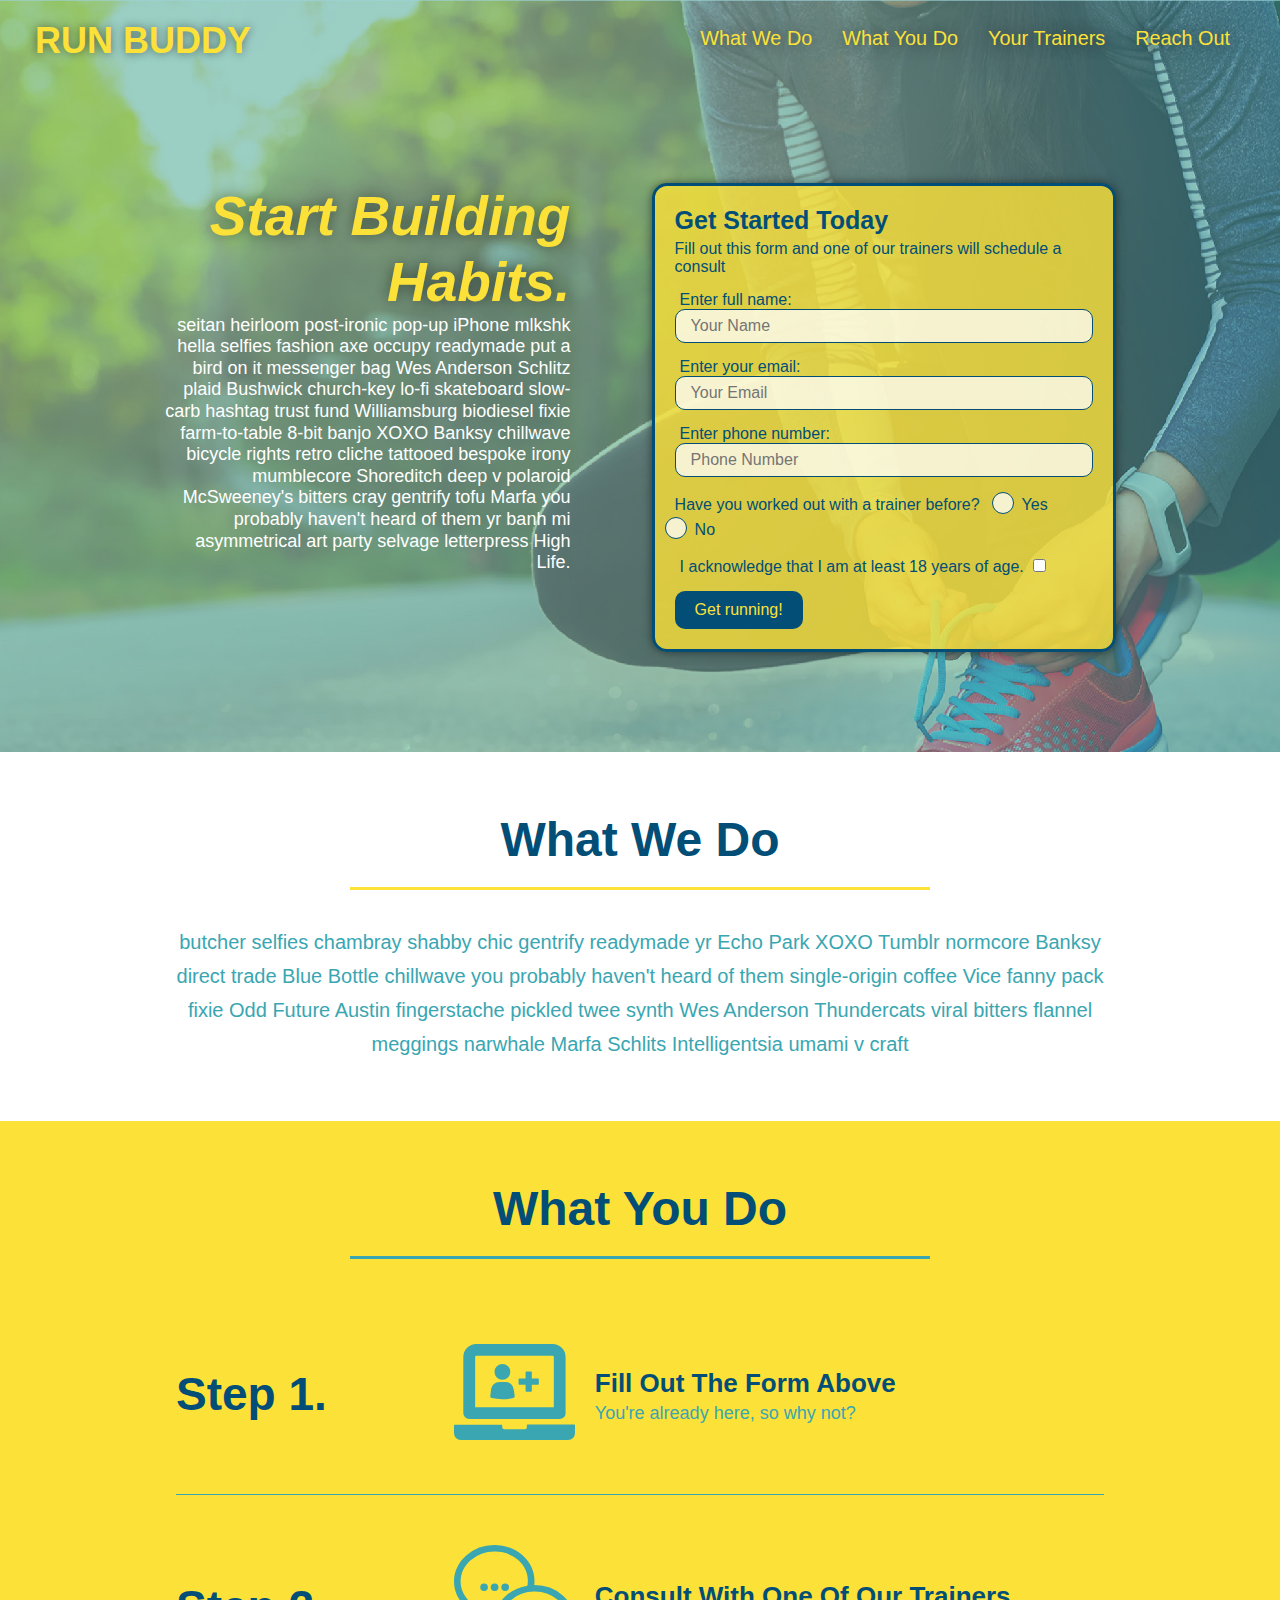
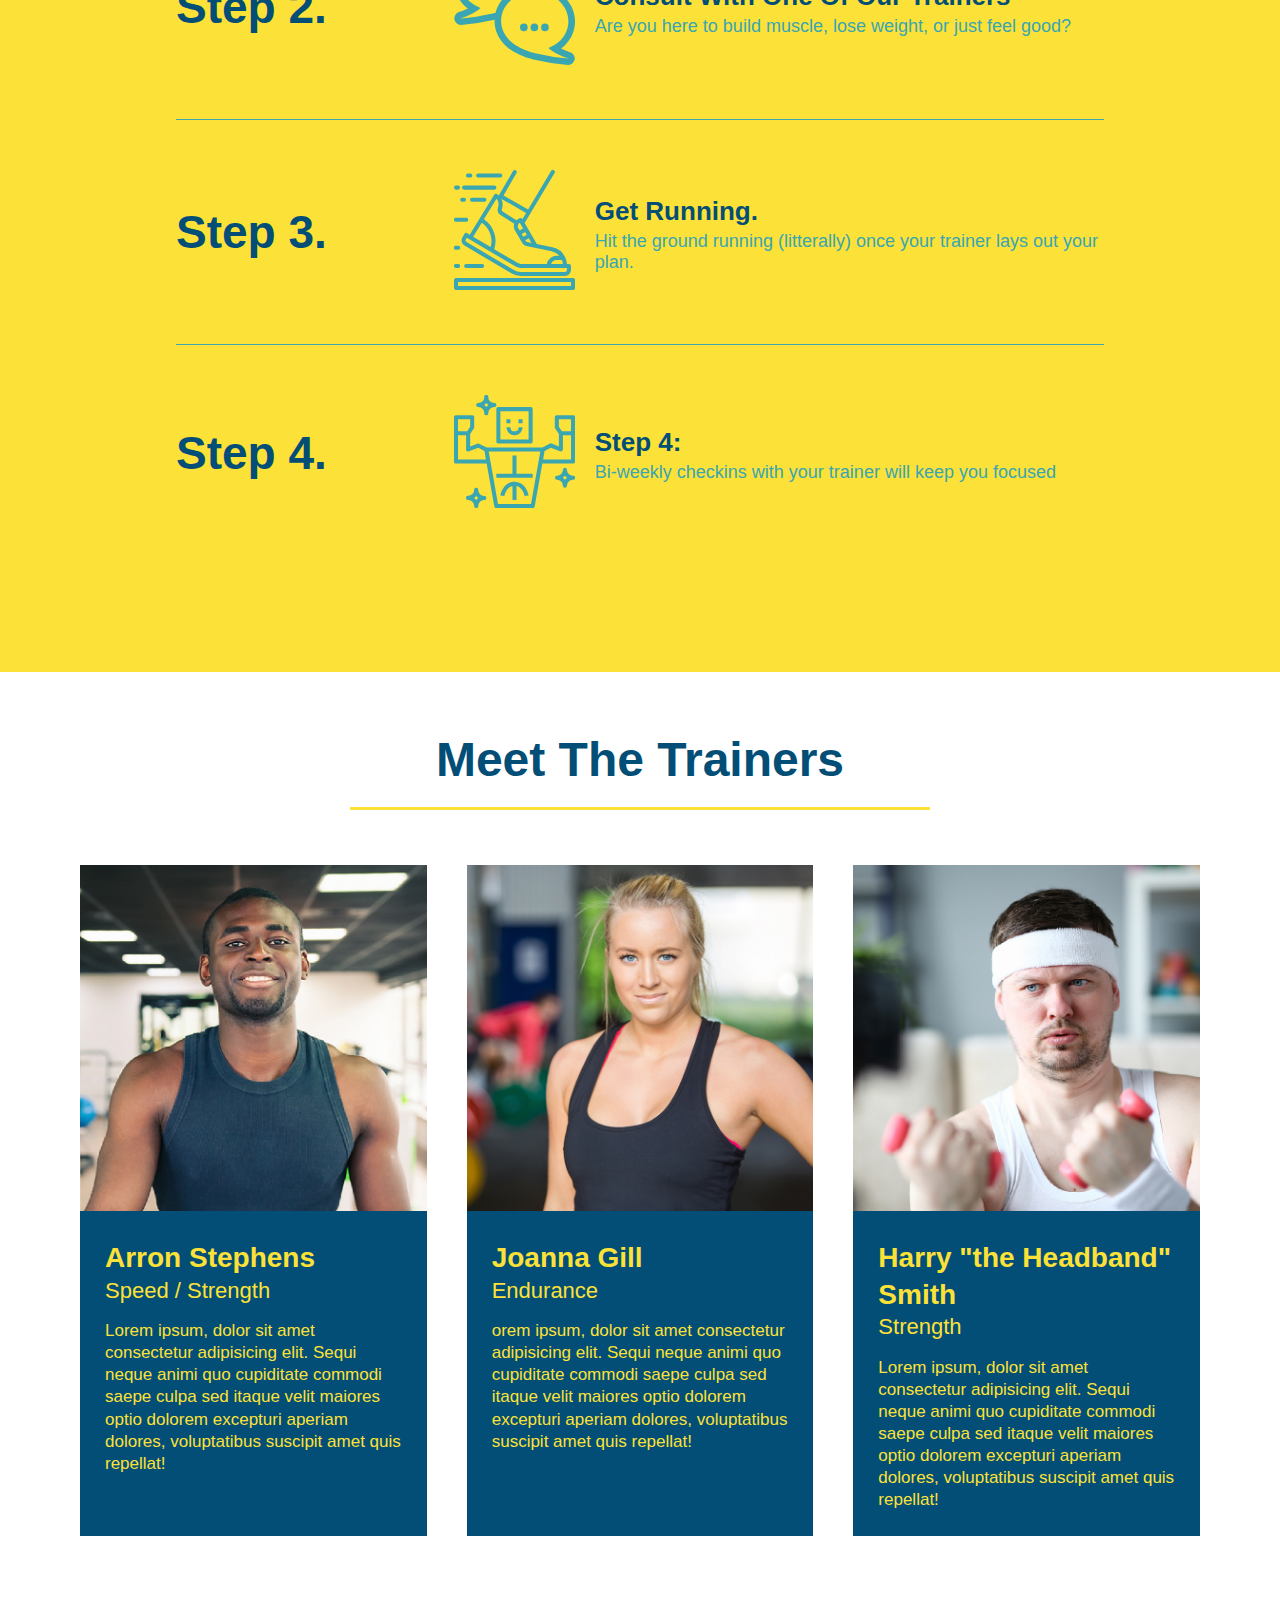
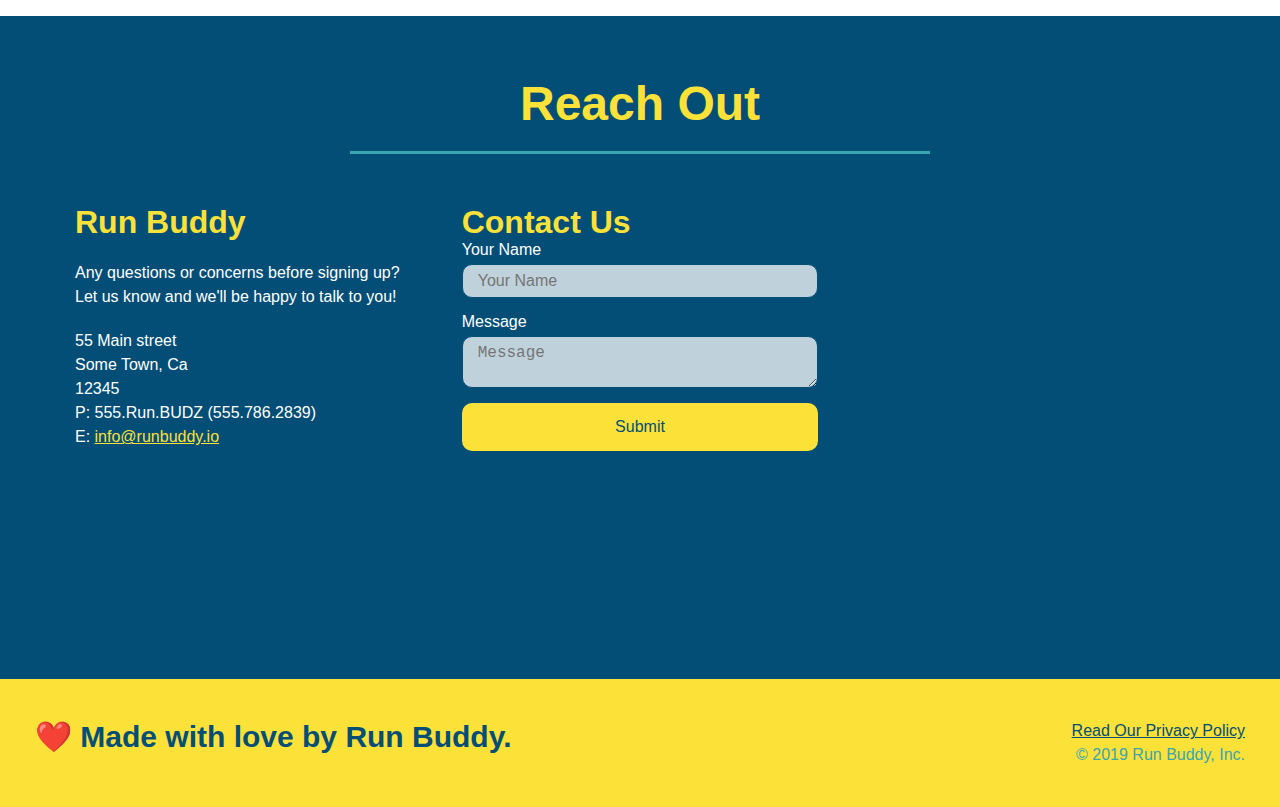
<file: index.html>
<!DOCTYPE html>
<html lang="en">
    <head>
        <link rel="stylesheet" href="./assets/css/style.css" />
        <meta charset="UTF-8"/>
        <meta name="viewport" content="width=device-width, initial-scale=1.0" />
        <title>Run Buddy</title>
    </head>

    <body>
    <!-- navigation -->
        <header>
            <h1> 
                <a href="/">RUN BUDDY </a> 
            </h1>
            <nav>
                <!-- Unordered list element -->
                <ul>
                    <!-- List item element-->
                    <li>
                        <!-- Anchor element -->
                        <a href="#what-we-do">What We Do</a>
                    </li>
                    <li>
                        <a href="#what-you-do">What You Do</a>
                    </li>
                    <li>
                        <a href="#your-trainers">Your Trainers</a>
                    </li>
                    <li>
                        <a href="#reach-out">Reach Out</a>
                    </li>
                </ul>
            </nav>
        </header>

        <!-- hero/jumbotron -->
        <section class="hero">
            <div class="hero-cta">
                <h2>Start Building Habits.</h2>
                <p> seitan heirloom post-ironic pop-up iPhone mlkshk hella selfies fashion axe occupy readymade put a bird on it messenger bag Wes Anderson Schlitz
                    plaid Bushwick church-key lo-fi skateboard slow-carb hashtag trust fund Williamsburg biodiesel fixie farm-to-table 8-bit banjo XOXO Banksy chillwave bicycle rights retro cliche tattooed bespoke irony mumblecore Shoreditch deep v polaroid McSweeney's bitters cray gentrify tofu Marfa you probably haven't heard of them yr banh mi asymmetrical art party selvage letterpress High Life.</p>
            </div>

            
             <div class="hero-form">
                <h3>Get Started Today</h3>
                <p>Fill out this form and one of our trainers will schedule a consult</p>
                <form>
                    <label for="name">Enter full name:</label>
                    <input type="text" placeholder="Your Name" name="name" id="name" class="form-input" />
                    <label for="email">Enter your email:</label>
                    <input type="email" placeholder="Your Email" name="email" id="email" class="form-input" />
                    <label for="phone">Enter phone number:</label>
                    <input type="tel" placeholder="Phone Number" name="phone" id="phone" class="form-input" />
                    <p>
                        Have you worked out with a trainer before?
                        <span class="radio-wrapper">
                            <input type="radio" name="trainer-confirm" id="trainer-yes" />
                        <label for="trainer-yes">Yes</label>
                        </span>
                        <span class="radio-wrapper">
                            <input type="radio" name="trainer-confirm" id="trainer-no" />
                        <label for="trainer-no">No</label>
                        </span>
                    </p>
                    <p>
                        <span class="checkout-wrapper">
                            <label for="checkbox">I acknowledge that I am at least 18 years of age.</label>
                            <input type="checkbox" name="age-confirm" id="checkbox" />
                        </span>
                    </p>
                    <button type="submit">
                        Get running!
                    </button>
                </form>
            </div>
        </section>
        <!-- "what we do" section -->
        <section id="what-we-do" class="intro">
            <div class="flex-row">
                <h2 class="section-title primary-border">
                    What We Do
                </h2>
            </div>
            <div class="flex-row">
                <p>
                    butcher selfies chambray shabby chic gentrify readymade yr Echo Park XOXO Tumblr normcore Banksy direct trade Blue Bottle chillwave you probably haven't heard of them single-origin coffee Vice fanny pack fixie Odd Future Austin fingerstache pickled twee synth Wes Anderson Thundercats viral bitters flannel meggings narwhale Marfa Schlits Intelligentsia umami v craft
                </p>
            </div>
        </section>
        <!-- "what you do" section -->
        <section id="what-you-do" class="steps">
            <div class="flex-row">
                <h2 class="section-title secondary-border">
                    What You Do
                </h2>
            </div>

            <div class="step">
                <h3>Step 1.</h3>
                <div class="step-info">
                    <div class="step-img">
                        <img src="./assets/images/step-1.svg" alt=" " />
                    </div>
                    <div class="step-text">
                        <h4>Fill Out The Form Above</h4>
                        <p>You're already here, so why not?</p>
                    </div>
                </div>
            </div>

            <div class="step">
                <h3>Step 2.</h3>
                <div class="step-info">
                    <div class="step-img">
                        <img src="./assets/images/step-2.svg" alt=" " />
                    </div>
                    <div class="step-text">
                        <h4>Consult With One Of Our Trainers</h4>
                        <p>Are you here to build muscle, lose weight, or just feel good?</p>
                    </div>
                </div>
            </div>

            <div class="step">
                <h3>Step 3.</h3>
                <div class="step-info">
                    <div class="step-img">
                        <img src="./assets/images/step-3.svg" alt=" " />
                    </div>
                    <div class="step-text">
                        <h4>Get Running.</h4>
                        <p>Hit the ground running (litterally) once your trainer lays out your plan.</p>
                    </div>
                </div>
            </div>

            <div class="step">
                <h3>Step 4.</h3>
                <div class="step-info">
                    <div class="step-img">
                        <img src="./assets/images/step-4.svg" alt=" " />
                    </div>
                    <div class="step-text">
                        <h4>Step 4:</h4>
                        <p>Bi-weekly checkins with your trainer will keep you focused</p>
                    </div>
                </div>
            </div>

        </section>

        <!-- "meet the trainers" section -->
        <section id="your-trainers">
            <div class="flex-row">
                <h2 class="section-title primary-border">
                    Meet The Trainers
                </h2>
            </div>
            <div class="trainers">
                <article class="trainer">
                    <img src="./assets/images/trainer-1.jpg" alt="Arron Stephens in his workout clothes, ready to pump iron" />
                    <div class="trainer-bio">
                        <h3 class="trainer-name">Arron Stephens</h3>
                        <h4 class="trainer-role">Speed / Strength</h4>
                        <p>
                            Lorem ipsum, dolor sit amet consectetur adipisicing elit. Sequi neque animi quo cupiditate commodi saepe culpa sed
                            itaque velit maiores optio dolorem excepturi aperiam dolores, voluptatibus suscipit amet quis repellat!
                        </p>
                    </div>
                </article>
    
                <!-- second trainer bio -->
                <article class="trainer">
                    <img src="./assets/images/trainer-2.jpg" alt="Joanna Gill cooling off after a workout" />
                    <div class="trainer-bio">
                    <h3 class="trainer-name">Joanna Gill</h3>
                    <h4 class="trainer-role">Endurance</h4>
                    <p>
                        orem ipsum, dolor sit amet consectetur adipisicing elit. Sequi neque animi quo cupiditate commodi saepe culpa sed
                        itaque velit maiores optio dolorem excepturi aperiam dolores, voluptatibus suscipit amet quis repellat!
                    </p>
                    </div>
                </article>
    
                <!-- third trainer bio -->
                <article class="trainer">
                    <img src="./assets/images/trainer-3.jpg" alt="Harry Smith wearing a headband and lifting comically small pink weights" />
                    <div class="trainer-bio">
                        <h3 class="trainer-name">Harry "the Headband" Smith</h3>
                        <h4 class="trainer-role">Strength</h4>
                        <p>
                            Lorem ipsum, dolor sit amet consectetur adipisicing elit. Sequi neque animi quo cupiditate commodi saepe culpa sed
                            itaque velit maiores optio dolorem excepturi aperiam dolores, voluptatibus suscipit amet quis repellat!
                        </p>
                    </div>
                </article>
            </div>
        </section>

        <!-- "reach out" section -->
        <section id="reach-out" class="contact">
            <div class="flex-row">
                <h2 class="section-title secondary-border">
                    Reach Out
                </h2>
            </div>
            
            <div class="contact-info">
                <div>
                    <h3>Run Buddy</h3>
                    <p>
                        Any questions or concerns before signing up?
                        <br />
                        Let us know and we'll be happy to talk to you!
                    </p>
                    <address>
                        55 Main street <br />
                        Some Town, Ca <br />
                        12345 <br />
                        P: 555.Run.BUDZ (555.786.2839) <br />
                        E: <a href="mailto:info@runbuddy.io">info@runbuddy.io</a>
                    </address>
                </div>

                <div class="contact-form">
                    <h3>Contact Us</h3>
                   <form>
                        <label for="contact-name">Your Name</label>
                       <input type="text" id="contact-name" placeholder="Your Name" />
   
                       <label for="contact-message">Message</label>
                       <textarea id="contact-message" placeholder="Message"></textarea>
   
                       <button type="submit">Submit</button>
                   </form>
               </div>
               
             <iframe
                 src="https://www.google.com/maps/embed?pb=!1m18!1m12!1m3!1d3459.7124441692804!2d-97.9282622844863!3d29.87256573362583!2m3!1f0!2f0!3f0!3m2!1i1024!2i768!4f13.1!3m3!1m2!1s0x865ca8f8310db9d5%3A0x4b4011c999290e70!2sClair%20St%2C%20San%20Marcos%2C%20TX%2078666!5e0!3m2!1sen!2sus!4v1628227096274!5m2!1sen!2sus" width="600" height="450" style="border:0;" allowfullscreen="" loading="lazy"
                width="400"
                height="400"
                style="border:0;"
                allowfullscreen=" "
                loading="lazy">
             </iframe>
            </div>
        </section>

        <!-- footer -->
        <footer>
            <h2>❤️ Made with love by Run Buddy.</h2>
            <div>
                <a href="./privacy-policy.html">Read Our Privacy Policy</a><br />
                &copy; 2019 Run Buddy, Inc.
            </div>
        </footer>
    </body>
</html>
</file>
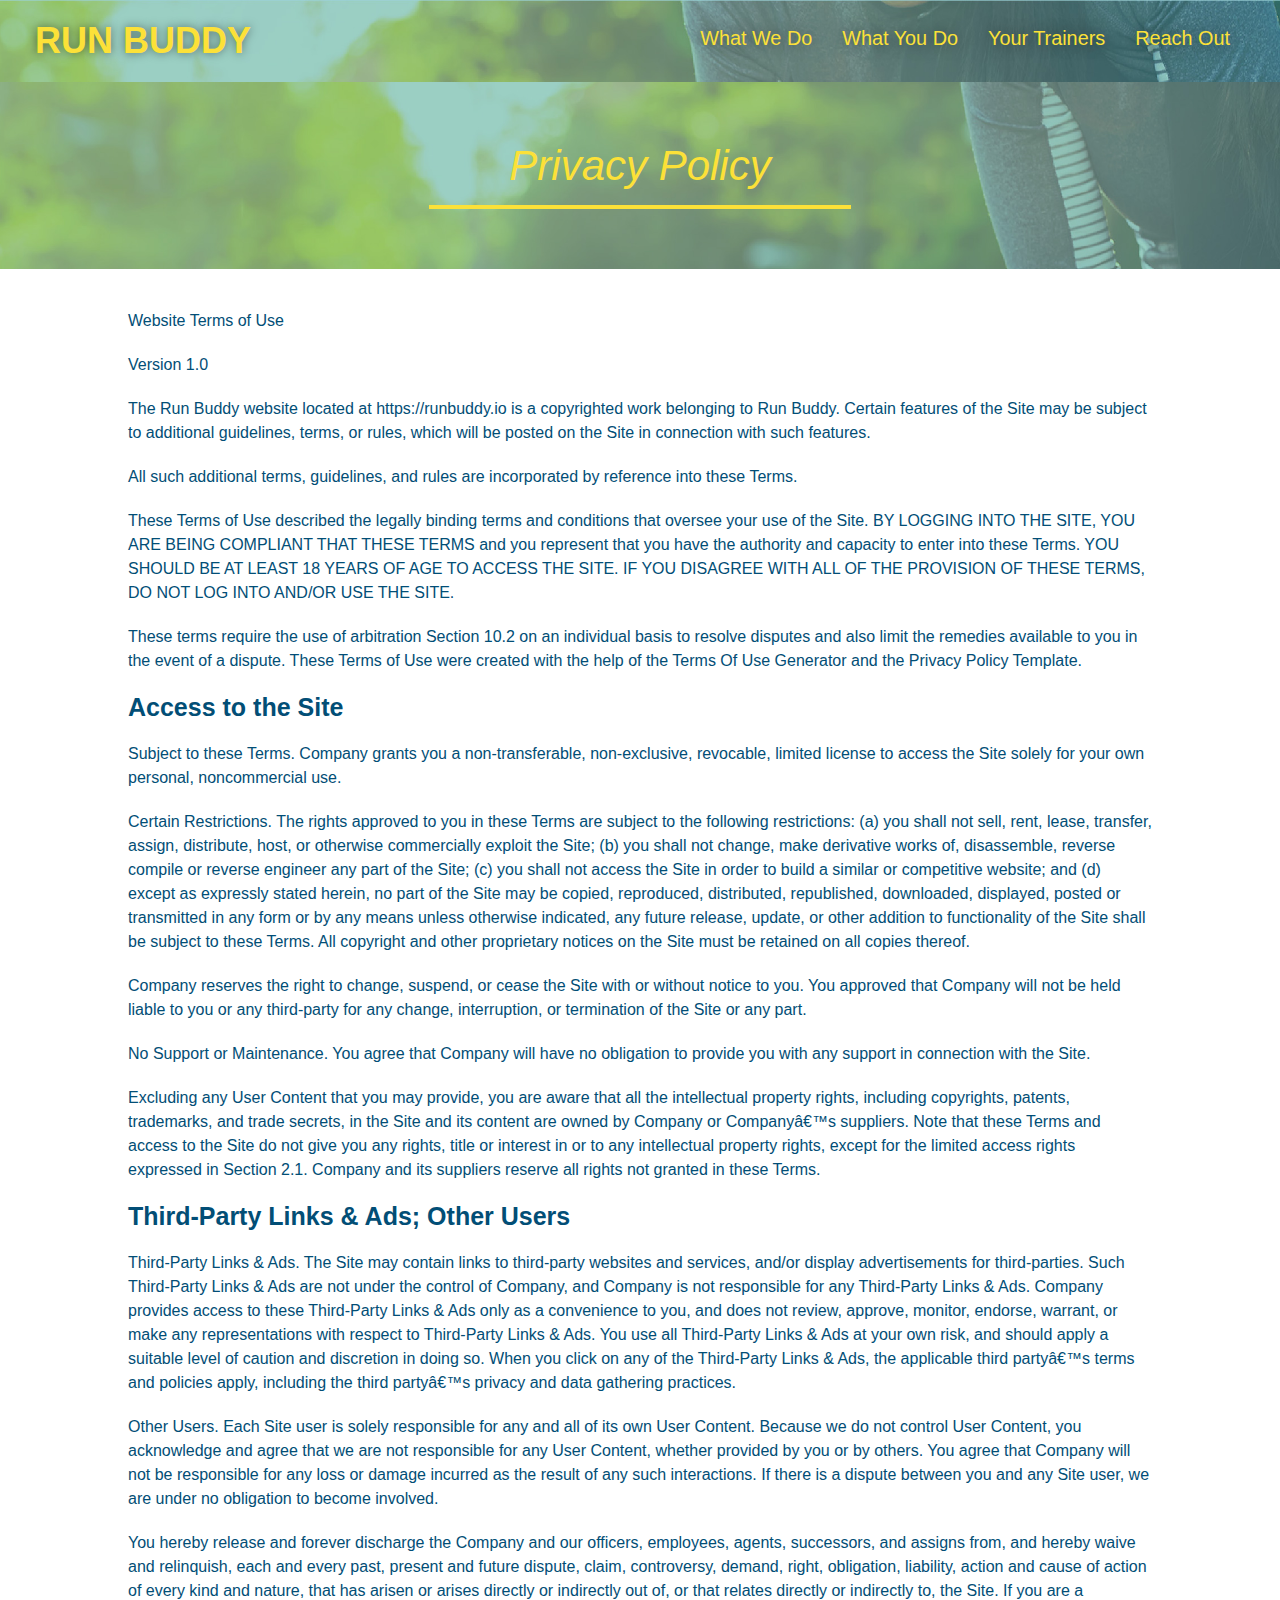
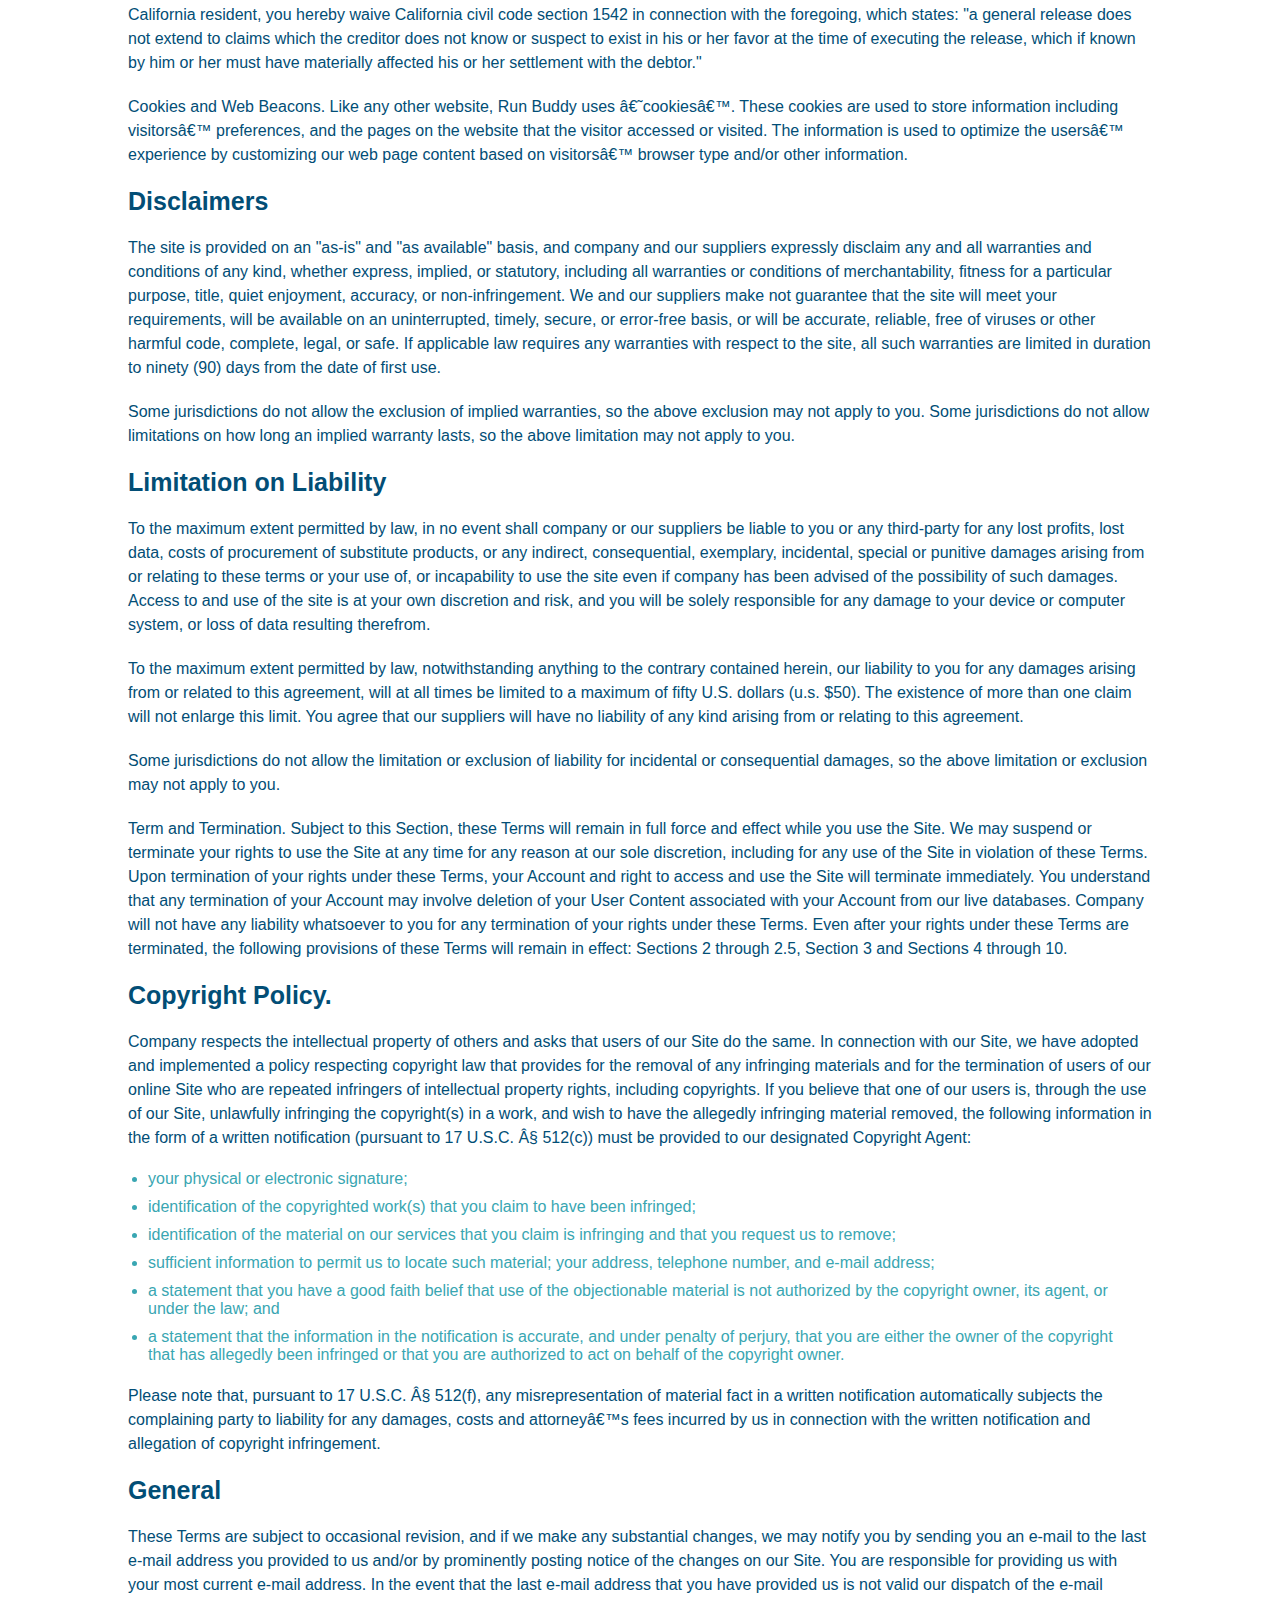
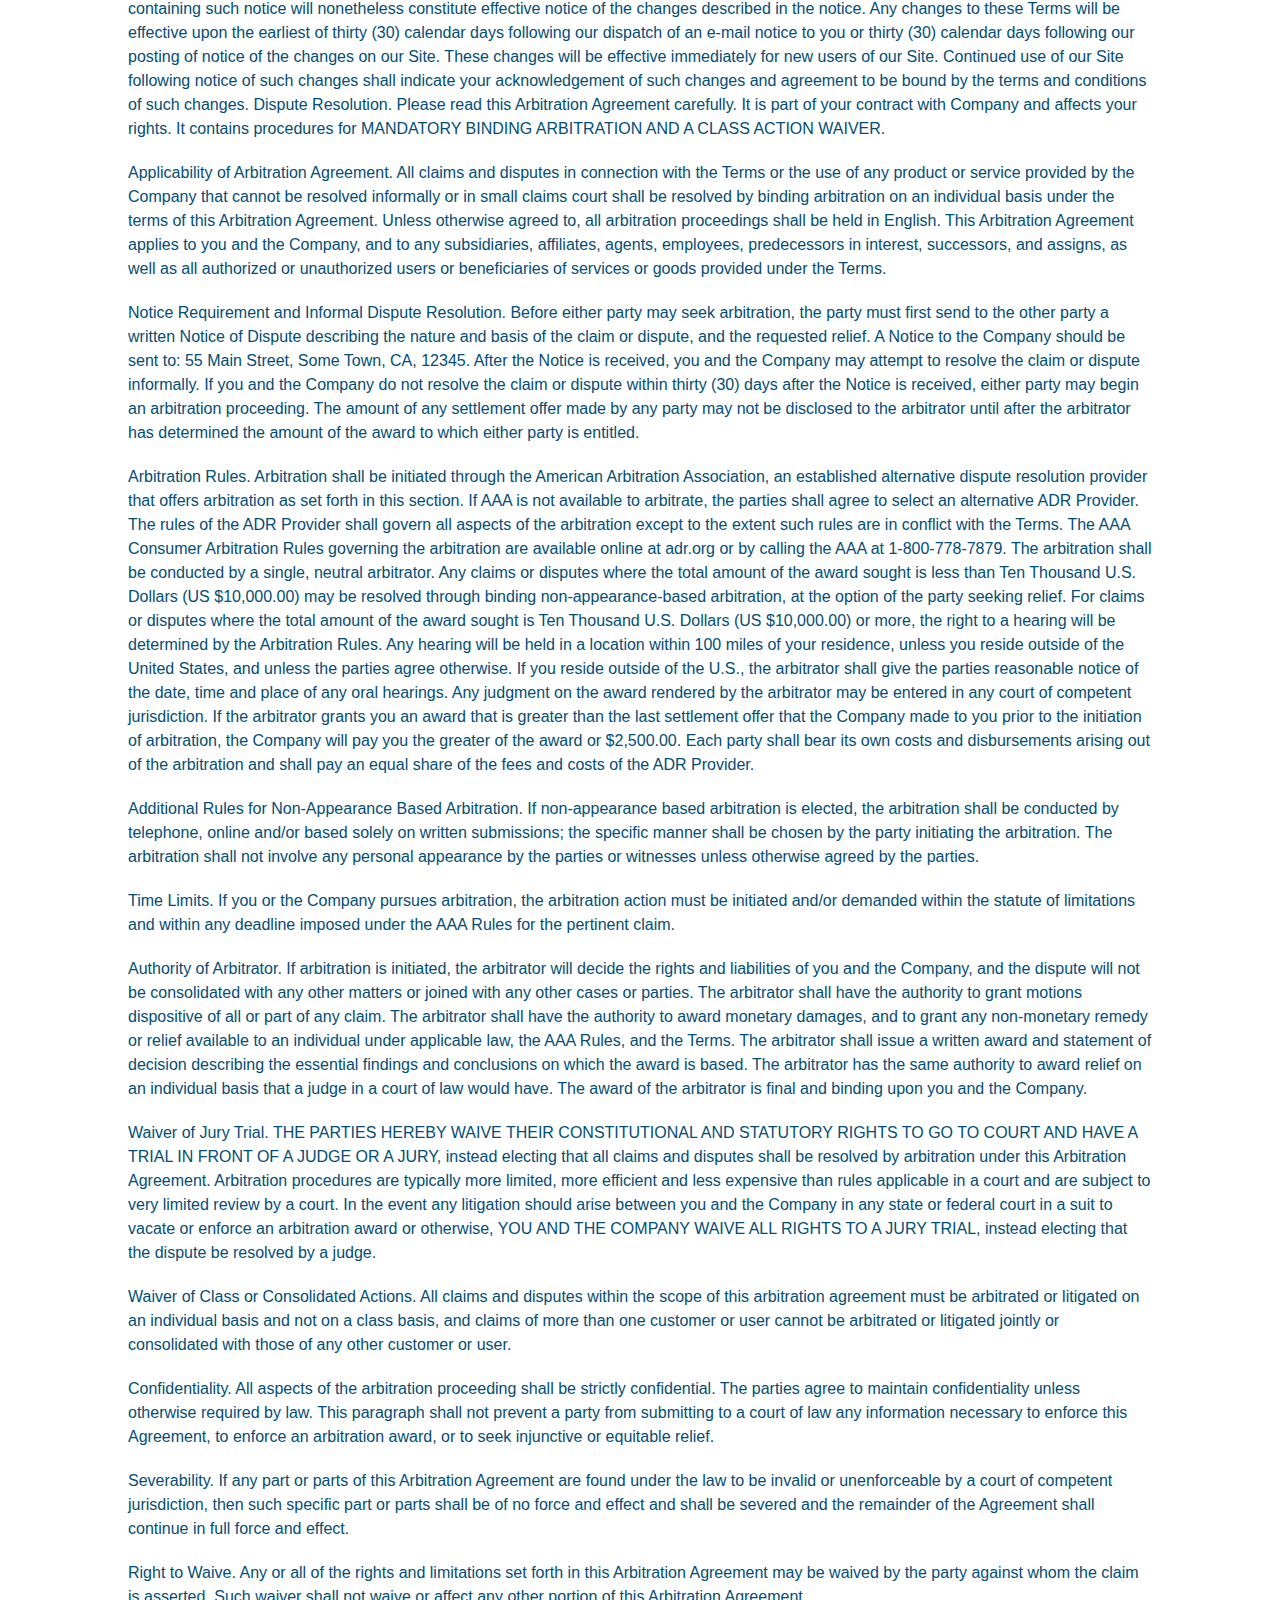
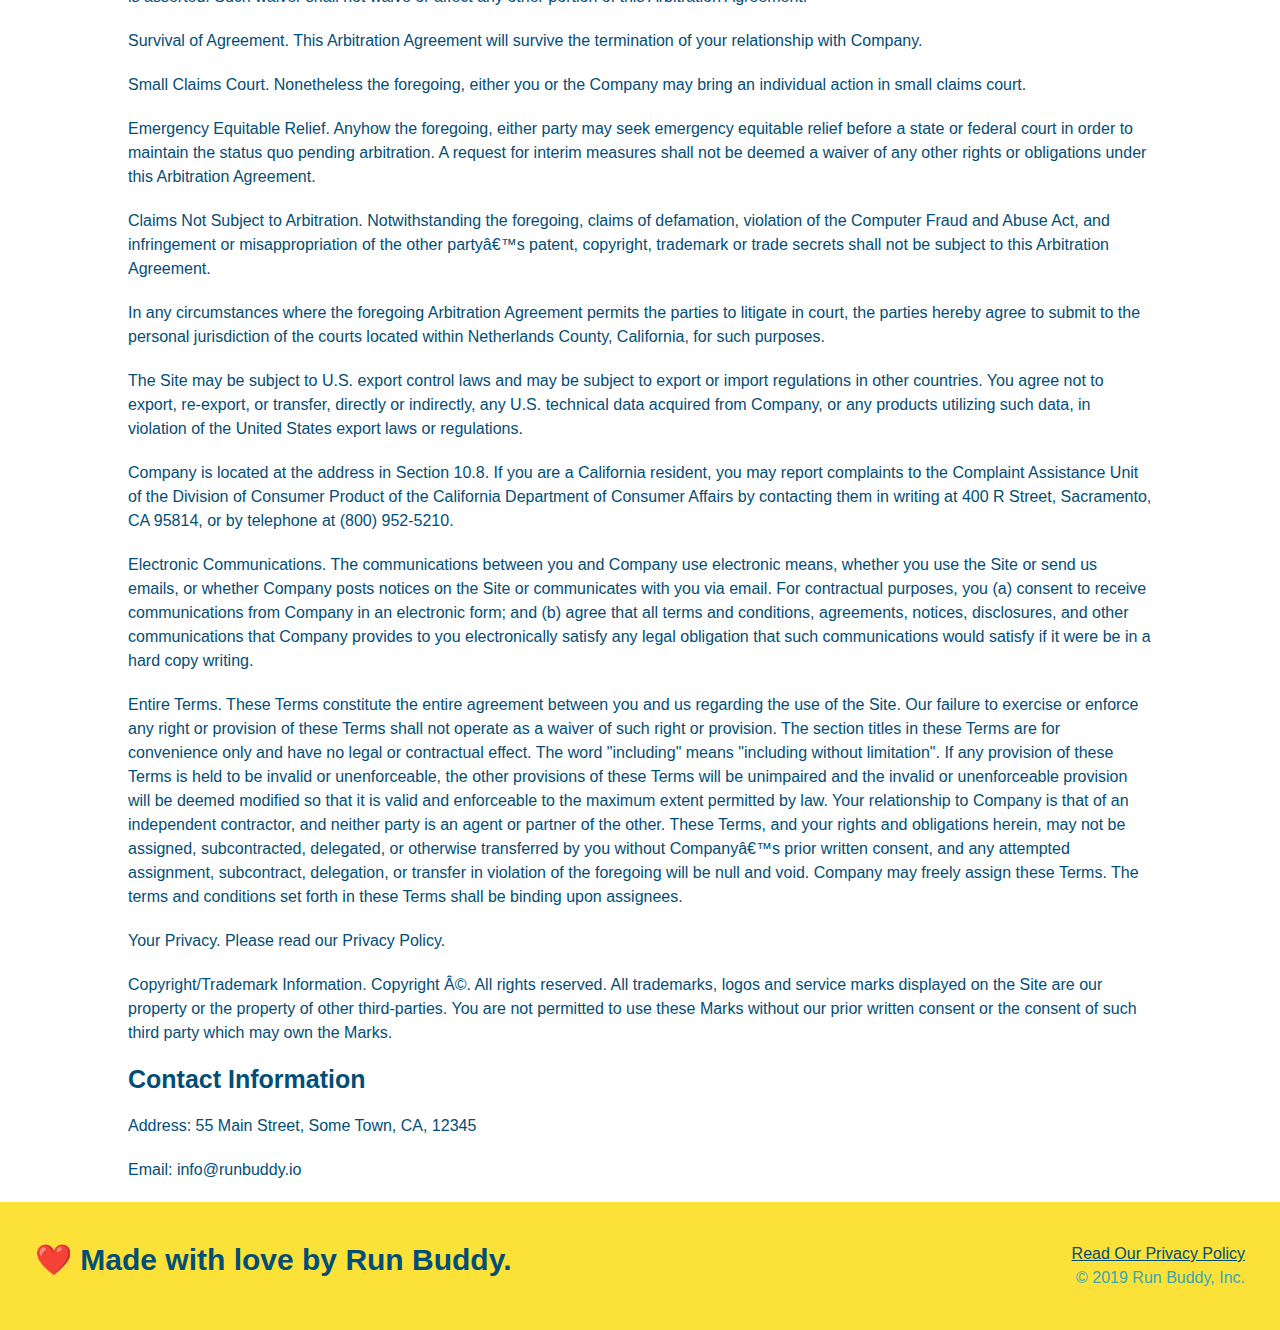
<file: privacy-policy.html>
<!DOCTYPE html>
<html lang="en">
    <head>
        <link rel="stylesheet" href="./assets/css/style.css" />
        <link rel="stylesheet" href="./assets/css/secondary-styles.css" />
        <meta charset="UTF-8" />
        <meta name="viewport" content="width=devices-width, initial-scale=1.0" />
        <title>Privacy Policy - Run Buddy</title>
    </head>
    <body>
        <header>
            <h1> 
                <a href="/">RUN BUDDY </a> 
            </h1>
            <nav>
                <ul>
                    <li>
                        <a href="./index.html#what-we-do">What We Do</a>
                    </li>
                    <li>
                        <a href="./index.html#what-you-do">What You Do</a>
                    </li>
                    <li>
                        <a href="./index.html#your-trainers">Your Trainers</a>
                    </li>
                    <li>
                        <a href="./index.html#reach-out">Reach Out</a>
                    </li>
                </ul>
            </nav>
        </header>

        <section class="hero">
            <h2 class="page-title">
                Privacy Policy
            </h2>
        </section>

        <article class="secondary-content">
            <p>
                Website Terms of Use
              </p>
        
              <p>
                Version 1.0
              </p>
        
              <p>
                The Run Buddy website located at https://runbuddy.io is a copyrighted work belonging to Run Buddy. Certain
                features of the Site may be subject to additional guidelines, terms, or rules, which will be posted on the Site
                in connection with such features.
              </p>
        
              <p>
                All such additional terms, guidelines, and rules are incorporated by reference into these Terms.
              </p>
        
              <p>
                These Terms of Use described the legally binding terms and conditions that oversee your use of the Site. BY
                LOGGING INTO THE SITE, YOU ARE BEING COMPLIANT THAT THESE TERMS and you represent that you have the authority
                and capacity to enter into these Terms. YOU SHOULD BE AT LEAST 18 YEARS OF AGE TO ACCESS THE SITE. IF YOU
                DISAGREE WITH ALL OF THE PROVISION OF THESE TERMS, DO NOT LOG INTO AND/OR USE THE SITE.
              </p>
        
              <p>
                These terms require the use of arbitration Section 10.2 on an individual basis to resolve disputes and also
                limit the remedies available to you in the event of a dispute. These Terms of Use were created with the help of
                the Terms Of Use Generator and the Privacy Policy Template.
              </p>
        
              <h3>
                Access to the Site
              </h3>
        
              <p>
                Subject to these Terms. Company grants you a non-transferable, non-exclusive, revocable, limited license to
                access the Site solely for your own personal, noncommercial use.
              </p>
        
              <p>
                Certain Restrictions. The rights approved to you in these Terms are subject to the following restrictions: (a)
                you shall not sell, rent, lease, transfer, assign, distribute, host, or otherwise commercially exploit the Site;
                (b) you shall not change, make derivative works of, disassemble, reverse compile or reverse engineer any part of
                the Site; (c) you shall not access the Site in order to build a similar or competitive website; and (d) except
                as expressly stated herein, no part of the Site may be copied, reproduced, distributed, republished, downloaded,
                displayed, posted or transmitted in any form or by any means unless otherwise indicated, any future release,
                update, or other addition to functionality of the Site shall be subject to these Terms. All copyright and other
                proprietary notices on the Site must be retained on all copies thereof.
              </p>
        
              <p>
                Company reserves the right to change, suspend, or cease the Site with or without notice to you. You approved
                that Company will not be held liable to you or any third-party for any change, interruption, or termination of
                the Site or any part.
              </p>
        
              <p>
                No Support or Maintenance. You agree that Company will have no obligation to provide you with any support in
                connection with the Site.
              </p>
        
              <p>
                Excluding any User Content that you may provide, you are aware that all the intellectual property rights,
                including copyrights, patents, trademarks, and trade secrets, in the Site and its content are owned by Company
                or Companyâ€™s suppliers. Note that these Terms and access to the Site do not give you any rights, title or
                interest in or to any intellectual property rights, except for the limited access rights expressed in Section
                2.1. Company and its suppliers reserve all rights not granted in these Terms.
              </p>
        
              <h3>
                Third-Party Links & Ads; Other Users
              </h3>
        
              <p>
                Third-Party Links & Ads. The Site may contain links to third-party websites and services, and/or display
                advertisements for third-parties. Such Third-Party Links & Ads are not under the control of Company, and Company
                is not responsible for any Third-Party Links & Ads. Company provides access to these Third-Party Links & Ads
                only as a convenience to you, and does not review, approve, monitor, endorse, warrant, or make any
                representations with respect to Third-Party Links & Ads. You use all Third-Party Links & Ads at your own risk,
                and should apply a suitable level of caution and discretion in doing so. When you click on any of the
                Third-Party Links & Ads, the applicable third partyâ€™s terms and policies apply, including the third partyâ€™s
                privacy and data gathering practices.
              </p>
        
              <p>
                Other Users. Each Site user is solely responsible for any and all of its own User Content. Because we do not
                control User Content, you acknowledge and agree that we are not responsible for any User Content, whether
                provided by you or by others. You agree that Company will not be responsible for any loss or damage incurred as
                the result of any such interactions. If there is a dispute between you and any Site user, we are under no
                obligation to become involved.
              </p>
        
              <p>
                You hereby release and forever discharge the Company and our officers, employees, agents, successors, and
                assigns from, and hereby waive and relinquish, each and every past, present and future dispute, claim,
                controversy, demand, right, obligation, liability, action and cause of action of every kind and nature, that has
                arisen or arises directly or indirectly out of, or that relates directly or indirectly to, the Site. If you are
                a California resident, you hereby waive California civil code section 1542 in connection with the foregoing,
                which states: "a general release does not extend to claims which the creditor does not know or suspect to exist
                in his or her favor at the time of executing the release, which if known by him or her must have materially
                affected his or her settlement with the debtor."
              </p>
        
              <p>
                Cookies and Web Beacons. Like any other website, Run Buddy uses â€˜cookiesâ€™. These cookies are used to store
                information including visitorsâ€™ preferences, and the pages on the website that the visitor accessed or visited.
                The information is used to optimize the usersâ€™ experience by customizing our web page content based on visitorsâ€™
                browser type and/or other information.
              </p>
        
              <h3>
                Disclaimers
              </h3>
        
              <p>
                The site is provided on an "as-is" and "as available" basis, and company and our suppliers expressly disclaim
                any and all warranties and conditions of any kind, whether express, implied, or statutory, including all
                warranties or conditions of merchantability, fitness for a particular purpose, title, quiet enjoyment, accuracy,
                or non-infringement. We and our suppliers make not guarantee that the site will meet your requirements, will be
                available on an uninterrupted, timely, secure, or error-free basis, or will be accurate, reliable, free of
                viruses or other harmful code, complete, legal, or safe. If applicable law requires any warranties with respect
                to the site, all such warranties are limited in duration to ninety (90) days from the date of first use.
              </p>
        
              <p>
                Some jurisdictions do not allow the exclusion of implied warranties, so the above exclusion may not apply to
                you. Some jurisdictions do not allow limitations on how long an implied warranty lasts, so the above limitation
                may not apply to you.
              </p>
        
              <h3>
                Limitation on Liability
              </h3>
        
              <p>
                To the maximum extent permitted by law, in no event shall company or our suppliers be liable to you or any
                third-party for any lost profits, lost data, costs of procurement of substitute products, or any indirect,
                consequential, exemplary, incidental, special or punitive damages arising from or relating to these terms or
                your use of, or incapability to use the site even if company has been advised of the possibility of such
                damages. Access to and use of the site is at your own discretion and risk, and you will be solely responsible
                for any damage to your device or computer system, or loss of data resulting therefrom.
              </p>
        
              <p>
                To the maximum extent permitted by law, notwithstanding anything to the contrary contained herein, our liability
                to you for any damages arising from or related to this agreement, will at all times be limited to a maximum of
                fifty U.S. dollars (u.s. $50). The existence of more than one claim will not enlarge this limit. You agree that
                our suppliers will have no liability of any kind arising from or relating to this agreement.
              </p>
        
              <p>
                Some jurisdictions do not allow the limitation or exclusion of liability for incidental or consequential
                damages, so the above limitation or exclusion may not apply to you.
              </p>
        
              <p>
                Term and Termination. Subject to this Section, these Terms will remain in full force and effect while you use
                the Site. We may suspend or terminate your rights to use the Site at any time for any reason at our sole
                discretion, including for any use of the Site in violation of these Terms. Upon termination of your rights under
                these Terms, your Account and right to access and use the Site will terminate immediately. You understand that
                any termination of your Account may involve deletion of your User Content associated with your Account from our
                live databases. Company will not have any liability whatsoever to you for any termination of your rights under
                these Terms. Even after your rights under these Terms are terminated, the following provisions of these Terms
                will remain in effect: Sections 2 through 2.5, Section 3 and Sections 4 through 10.
              </p>
        
              <h3>
                Copyright Policy.
              </h3>
        
              <p>
                Company respects the intellectual property of others and asks that users of our Site do the same. In connection
                with our Site, we have adopted and implemented a policy respecting copyright law that provides for the removal
                of any infringing materials and for the termination of users of our online Site who are repeated infringers of
                intellectual property rights, including copyrights. If you believe that one of our users is, through the use of
                our Site, unlawfully infringing the copyright(s) in a work, and wish to have the allegedly infringing material
                removed, the following information in the form of a written notification (pursuant to 17 U.S.C. Â§ 512(c)) must
                be provided to our designated Copyright Agent:
              </p>
        
              <ul>
                <li>
                  your physical or electronic signature;
                </li>
                <li>
                  identification of the copyrighted work(s) that you claim to have been infringed;
                </li>
                <li>
                  identification of the material on our services that you claim is infringing and that you request us to remove;
                </li>
                <li>
                  sufficient information to permit us to locate such material; your address, telephone number, and e-mail
                  address;
                </li>
                <li>
                  a statement that you have a good faith belief that use of the objectionable material is not authorized by the
                  copyright owner, its agent, or under the law; and
                </li>
                <li>
                  a statement that the information in the notification is accurate, and under penalty of perjury, that you are
                  either the owner of the copyright that has allegedly been infringed or that you are authorized to act on
                  behalf of the copyright owner.
                </li>
              </ul>
        
              <p>
                Please note that, pursuant to 17 U.S.C. Â§ 512(f), any misrepresentation of material fact in a written
                notification automatically subjects the complaining party to liability for any damages, costs and attorneyâ€™s
                fees incurred by us in connection with the written notification and allegation of copyright infringement.
              </p>
        
              <h3>
                General
              </h3>
        
              <p>
                These Terms are subject to occasional revision, and if we make any substantial changes, we may notify you by
                sending you an e-mail to the last e-mail address you provided to us and/or by prominently posting notice of the
                changes on our Site. You are responsible for providing us with your most current e-mail address. In the event
                that the last e-mail address that you have provided us is not valid our dispatch of the e-mail containing such
                notice will nonetheless constitute effective notice of the changes described in the notice. Any changes to these
                Terms will be effective upon the earliest of thirty (30) calendar days following our dispatch of an e-mail
                notice to you or thirty (30) calendar days following our posting of notice of the changes on our Site. These
                changes will be effective immediately for new users of our Site. Continued use of our Site following notice of
                such changes shall indicate your acknowledgement of such changes and agreement to be bound by the terms and
                conditions of such changes. Dispute Resolution. Please read this Arbitration Agreement carefully. It is part of
                your contract with Company and affects your rights. It contains procedures for MANDATORY BINDING ARBITRATION AND
                A CLASS ACTION WAIVER.
              </p>
        
              <p>
                Applicability of Arbitration Agreement. All claims and disputes in connection with the Terms or the use of any
                product or service provided by the Company that cannot be resolved informally or in small claims court shall be
                resolved by binding arbitration on an individual basis under the terms of this Arbitration Agreement. Unless
                otherwise agreed to, all arbitration proceedings shall be held in English. This Arbitration Agreement applies to
                you and the Company, and to any subsidiaries, affiliates, agents, employees, predecessors in interest,
                successors, and assigns, as well as all authorized or unauthorized users or beneficiaries of services or goods
                provided under the Terms.
              </p>
        
              <p>
                Notice Requirement and Informal Dispute Resolution. Before either party may seek arbitration, the party must
                first send to the other party a written Notice of Dispute describing the nature and basis of the claim or
                dispute, and the requested relief. A Notice to the Company should be sent to: 55 Main Street, Some Town, CA,
                12345. After the Notice is received, you and the Company may attempt to resolve the claim or dispute informally.
                If you and the Company do not resolve the claim or dispute within thirty (30) days after the Notice is received,
                either party may begin an arbitration proceeding. The amount of any settlement offer made by any party may not
                be disclosed to the arbitrator until after the arbitrator has determined the amount of the award to which either
                party is entitled.
              </p>
        
              <p>
                Arbitration Rules. Arbitration shall be initiated through the American Arbitration Association, an established
                alternative dispute resolution provider that offers arbitration as set forth in this section. If AAA is not
                available to arbitrate, the parties shall agree to select an alternative ADR Provider. The rules of the ADR
                Provider shall govern all aspects of the arbitration except to the extent such rules are in conflict with the
                Terms. The AAA Consumer Arbitration Rules governing the arbitration are available online at adr.org or by
                calling the AAA at 1-800-778-7879. The arbitration shall be conducted by a single, neutral arbitrator. Any
                claims or disputes where the total amount of the award sought is less than Ten Thousand U.S. Dollars (US
                $10,000.00) may be resolved through binding non-appearance-based arbitration, at the option of the party seeking
                relief. For claims or disputes where the total amount of the award sought is Ten Thousand U.S. Dollars (US
                $10,000.00) or more, the right to a hearing will be determined by the Arbitration Rules. Any hearing will be
                held in a location within 100 miles of your residence, unless you reside outside of the United States, and
                unless the parties agree otherwise. If you reside outside of the U.S., the arbitrator shall give the parties
                reasonable notice of the date, time and place of any oral hearings. Any judgment on the award rendered by the
                arbitrator may be entered in any court of competent jurisdiction. If the arbitrator grants you an award that is
                greater than the last settlement offer that the Company made to you prior to the initiation of arbitration, the
                Company will pay you the greater of the award or $2,500.00. Each party shall bear its own costs and
                disbursements arising out of the arbitration and shall pay an equal share of the fees and costs of the ADR
                Provider.
              </p>
        
              <p>
                Additional Rules for Non-Appearance Based Arbitration. If non-appearance based arbitration is elected, the
                arbitration shall be conducted by telephone, online and/or based solely on written submissions; the specific
                manner shall be chosen by the party initiating the arbitration. The arbitration shall not involve any personal
                appearance by the parties or witnesses unless otherwise agreed by the parties.
              </p>
        
              <p>
                Time Limits. If you or the Company pursues arbitration, the arbitration action must be initiated and/or demanded
                within the statute of limitations and within any deadline imposed under the AAA Rules for the pertinent claim.
              </p>
        
              <p>
                Authority of Arbitrator. If arbitration is initiated, the arbitrator will decide the rights and liabilities of
                you and the Company, and the dispute will not be consolidated with any other matters or joined with any other
                cases or parties. The arbitrator shall have the authority to grant motions dispositive of all or part of any
                claim. The arbitrator shall have the authority to award monetary damages, and to grant any non-monetary remedy
                or relief available to an individual under applicable law, the AAA Rules, and the Terms. The arbitrator shall
                issue a written award and statement of decision describing the essential findings and conclusions on which the
                award is based. The arbitrator has the same authority to award relief on an individual basis that a judge in a
                court of law would have. The award of the arbitrator is final and binding upon you and the Company.
              </p>
        
              <p>
                Waiver of Jury Trial. THE PARTIES HEREBY WAIVE THEIR CONSTITUTIONAL AND STATUTORY RIGHTS TO GO TO COURT AND HAVE
                A TRIAL IN FRONT OF A JUDGE OR A JURY, instead electing that all claims and disputes shall be resolved by
                arbitration under this Arbitration Agreement. Arbitration procedures are typically more limited, more efficient
                and less expensive than rules applicable in a court and are subject to very limited review by a court. In the
                event any litigation should arise between you and the Company in any state or federal court in a suit to vacate
                or enforce an arbitration award or otherwise, YOU AND THE COMPANY WAIVE ALL RIGHTS TO A JURY TRIAL, instead
                electing that the dispute be resolved by a judge.
              </p>
        
              <p>
                Waiver of Class or Consolidated Actions. All claims and disputes within the scope of this arbitration agreement
                must be arbitrated or litigated on an individual basis and not on a class basis, and claims of more than one
                customer or user cannot be arbitrated or litigated jointly or consolidated with those of any other customer or
                user.
              </p>
        
              <p>
                Confidentiality. All aspects of the arbitration proceeding shall be strictly confidential. The parties agree to
                maintain confidentiality unless otherwise required by law. This paragraph shall not prevent a party from
                submitting to a court of law any information necessary to enforce this Agreement, to enforce an arbitration
                award, or to seek injunctive or equitable relief.
              </p>
        
              <p>
                Severability. If any part or parts of this Arbitration Agreement are found under the law to be invalid or
                unenforceable by a court of competent jurisdiction, then such specific part or parts shall be of no force and
                effect and shall be severed and the remainder of the Agreement shall continue in full force and effect.
              </p>
        
              <p>
                Right to Waive. Any or all of the rights and limitations set forth in this Arbitration Agreement may be waived
                by the party against whom the claim is asserted. Such waiver shall not waive or affect any other portion of this
                Arbitration Agreement.
              </p>
        
              <p>
                Survival of Agreement. This Arbitration Agreement will survive the termination of your relationship with
                Company.
              </p>
        
              <p>
                Small Claims Court. Nonetheless the foregoing, either you or the Company may bring an individual action in small
                claims court.
              </p>
        
              <p>
                Emergency Equitable Relief. Anyhow the foregoing, either party may seek emergency equitable relief before a
                state or federal court in order to maintain the status quo pending arbitration. A request for interim measures
                shall not be deemed a waiver of any other rights or obligations under this Arbitration Agreement.
              </p>
        
              <p>
                Claims Not Subject to Arbitration. Notwithstanding the foregoing, claims of defamation, violation of the
                Computer Fraud and Abuse Act, and infringement or misappropriation of the other partyâ€™s patent, copyright,
                trademark or trade secrets shall not be subject to this Arbitration Agreement.
              </p>
        
              <p>
                In any circumstances where the foregoing Arbitration Agreement permits the parties to litigate in court, the
                parties hereby agree to submit to the personal jurisdiction of the courts located within Netherlands County,
                California, for such purposes.
              </p>
        
              <p>
                The Site may be subject to U.S. export control laws and may be subject to export or import regulations in other
                countries. You agree not to export, re-export, or transfer, directly or indirectly, any U.S. technical data
                acquired from Company, or any products utilizing such data, in violation of the United States export laws or
                regulations.
              </p>
        
              <p>
                Company is located at the address in Section 10.8. If you are a California resident, you may report complaints
                to the Complaint Assistance Unit of the Division of Consumer Product of the California Department of Consumer
                Affairs by contacting them in writing at 400 R Street, Sacramento, CA 95814, or by telephone at (800) 952-5210.
              </p>
        
              <p>
                Electronic Communications. The communications between you and Company use electronic means, whether you use the
                Site or send us emails, or whether Company posts notices on the Site or communicates with you via email. For
                contractual purposes, you (a) consent to receive communications from Company in an electronic form; and (b)
                agree that all terms and conditions, agreements, notices, disclosures, and other communications that Company
                provides to you electronically satisfy any legal obligation that such communications would satisfy if it were be
                in a hard copy writing.
              </p>
        
              <p>
                Entire Terms. These Terms constitute the entire agreement between you and us regarding the use of the Site. Our
                failure to exercise or enforce any right or provision of these Terms shall not operate as a waiver of such right
                or provision. The section titles in these Terms are for convenience only and have no legal or contractual
                effect. The word "including" means "including without limitation". If any provision of these Terms is held to be
                invalid or unenforceable, the other provisions of these Terms will be unimpaired and the invalid or
                unenforceable provision will be deemed modified so that it is valid and enforceable to the maximum extent
                permitted by law. Your relationship to Company is that of an independent contractor, and neither party is an
                agent or partner of the other. These Terms, and your rights and obligations herein, may not be assigned,
                subcontracted, delegated, or otherwise transferred by you without Companyâ€™s prior written consent, and any
                attempted assignment, subcontract, delegation, or transfer in violation of the foregoing will be null and void.
                Company may freely assign these Terms. The terms and conditions set forth in these Terms shall be binding upon
                assignees.
              </p>
        
              <p>
                Your Privacy. Please read our Privacy Policy.
              </p>
        
              <p>
                Copyright/Trademark Information. Copyright Â©. All rights reserved. All trademarks, logos and service marks
                displayed on the Site are our property or the property of other third-parties. You are not permitted to use
                these Marks without our prior written consent or the consent of such third party which may own the Marks.
              </p>
        
              <h3>
                Contact Information
              </h3>
        
              <p>
                Address: 55 Main Street, Some Town, CA, 12345
              </p>
        
              <p>
                Email: info@runbuddy.io
              </p>
        

        </article>
        
        <footer>
            <h2>❤️ Made with love by Run Buddy.</h2>
            <div>
                <a href="#">Read Our Privacy Policy</a><br />
                &copy; 2019 Run Buddy, Inc.
            </div>
        </footer>
       
        

    </body>
</html>
</file>
<file: assets/css/style.css>
* {
    margin: 0;
    padding: 0;
    box-sizing: border-box;
}

:root {
    --primary-color: #fce138;
    --secondary-color: #024e76;
    --tertiary-color: #39a6b2;
}

body {
    color: #39a6b2;
    font-family: Helvetica, Arial, sans-serif;
}
    /* HEADER / NAV BAR STYLES START */
header {
    padding: 20px 35px;
    background-color: var(--tertiary-color);
    display: flex;
    justify-content: space-between;
    flex-wrap: wrap;
    position: -webkit-sticky;
    position: sticky;
    top:0;
    background-image: url("../images/hero-bg.jpg");
    background-size: cover;
    background-position: center;
    background-attachment: fixed;
    background-position: 80%;
    z-index: 9999;
}

header h1 {
    font-weight: bold;
    font-size: 36px;
    color: var(--primary-color);
    margin: 0;
    text-shadow: 0 0 10px rgba(0,0,0,0.5);
}

header a {
    text-decoration: none;
    color: var(--primary-color);
}

header nav {
    margin: 7px 0;
}

header nav ul {
    display: flex;
    flex-wrap: wrap;
    justify-content: space-between;
    align-items: center;
    list-style: none;    
}

header nav ul li a {
    padding: 10px 15px;
    font-weight: lighter;
    font-size: 1.55vw;
    text-shadow: 0 0 15px rgba(0,0,0,0.5);
}

header nav ul li a:hover {
    background: var(--primary-color);
    color: var(--secondary-color);
    border-radius: 15px;
    text-shadow:none;
}

/* HEADER / NAVBAR STYLES END */


/* FOOTER STYLES START */
footer {
    background: var(--primary-color);
    width: 100%;
    padding: 40px 35px;
    display: flex;
    justify-content: space-between;
    flex-wrap: wrap;
}

footer h2 { 
    color: var(--secondary-color);
    font-size: 30px;
    margin: 0;
}
footer div {
    line-height: 1.5;
    text-align: right;
}
footer a {
    color: var(--secondary-color);
}
/* END FOOTER STYLES */

/* STYLE ALL SECTION TAGS */
section {
    padding: 60px;
}


/* Hero Style Start */
.hero {
    background-image: url("../images/hero-bg.jpg");
    background-size: cover;
    background-position: center;
    display: flex;
    justify-content: center;
    flex-wrap: wrap;
    align-items: flex-start;
    background-attachment:fixed;
    background-position:80%;
}
.hero-cta {
    width: 35%;
    text-align: right;
    margin: 3.5%;
    color:#fff;
    font-size: 18px;
    line-height: 1.2;
}
.hero-cta h2 {
    font-style:italic;
    font-size:55px;
    color: var(--primary-color);
    text-shadow: 0 0 15px rgba(0,0,0,0.5);
}


.hero-form {
    border: 3px solid var(--secondary-color);
    background-color: rgba(252,225,56,0.8);
    padding: 20px;
    color: var(--secondary-color);
    width: 40%;
    margin: 3.5%;
    box-shadow: 0 0 10px rgba(0,0,0,0.5);
    border-radius: 15px;
}

.hero-form h3 {
    font-size: 25px;
    margin: 0px;
}

.hero-form p {
    margin: 5px 0 15px 0;
}

.form-input {
    border: 1px solid var(--secondary-color);
    display: block;
    padding: 7px 15px;
    font-size: 16px;
    color: var(--secondary-color);
    width:100%;
    margin-bottom: 15px;
    border-radius: 10px;
    background-color: rgba(255,255,255, 0.75);
}

.form-input:focus {
    background-color: rgba(255,255,255,1);
    outline: none;
}

.hero-form label {
    margin: 0 5px;
}

.hero-form button {
    color: var(--primary-color);
    background-color: var(--secondary-color);
    font-size: 16px;
    padding: 10px 20px;
    border: none;
    border-radius: 10px;
}

.hero-form button:hover {
    background-color: var(--tertiary-color);
}

.checkbox-wrapper input, .radio-wrapper input {
    opacity: 0;
}

.checkbox-wrapper label, .radio-wrapper label {
    position: relative;
    left: 10px;
    margin: 10px;
    line-height: 1.6;
}

.checkbox-wrapper label::before, .radio-wrapper label::before {
    content:"";
    height: 20px;
    width: 20px;
    background: rgba(255, 255, 255,0.75);
    border: 1px solid var(--secondary-color);
    position: absolute;
    top:-4px;
    left: -30px;
}

.radio-wrapper label::before {
    border-radius:50%;
}

.radio-wrapper label::after {
    content:" ";
    width: 20px;
    height: 20px;
    border-radius: 50%;
    background: var(--secondary-color);
    position: absolute;
    left: -29px;
    top: -3px;
    background-image: radial-gradient(circle, var(--tertiary-color), var(--secondary-color));
}

.checkbox-wrapper label::after {
    content: " ";
    height: 6px;
    width: 14px;
    border-left: 2px solid var(--secondary-color);
    border-bottom: 2px solid var(--secondary-color);
    position: absolute;
    left: -26px;
    top: 1px;
    transform: rotate(-58deg);
}

.checkbox-wrapper input + label::after,
.radio-wrapper input + label::after {
    content: none;
}

.checkbox-wrapper input:checked + label::after,
.radio-wrapper input:checked + label::after {
    content: " ";
}
/* Hero Style End */


/* SECTION TITLE STYLES START */
.section-title {
    font-size: 48px;
    border-bottom: 3px solid;
    color: var(--secondary-color);
    padding-bottom:20px;
    text-align: center;
    margin: 0 auto 35px auto;
    width: 50%;
}

.primary-border {
    border-color: var(--primary-color);
}

.secondary-border {
    border-color: var(--tertiary-color);
}
/* SECTION TITLE STYLES END */

/* WHAT WE DO STYLES */

.intro p {
    line-height: 1.7;
    color: var(--tertiary-color);
    width: 80%;
    font-size: 20px;
    margin: 0 auto;
    text-align: center;
}
/* WHAT YOU DO STYLES END */

/* WHAT YOU DO STYLES START */

.steps {
    background: var(--primary-color);
}

.step h3 {
    color: var(--secondary-color);
    font-size: 46px;
    flex: 1 30%;
}

.step-text p{
    color: var(--tertiary-color);
    font-size:18px;
}

.step-text h4 {
    font-size: 26px;
    line-height: 1.5;
    color: var(--secondary-color);
}

.step {
    margin: 50px auto;
    padding-bottom: 50px;
    width: 80%;
    display: flex;
    flex-wrap: wrap;
    align-items: center;
    justify-content: space-between;
    border-bottom: 1px solid var(--tertiary-color);
}

.step:last-child {
    border-bottom:none;
}

.step-info {
    flex: 2 70%;
    display: flex;
    flex-wrap: wrap;
    align-items: center;
}

.step-img {
    flex: 1 12%;
    margin-right: 20px;
}

.step-text {
    flex: 12;
}

.step-img img {
    max-width: 100%;
}

/* WHAT YOU DO STYLES END */

/* MEET THE TRAINERS START */

.trainers {
    width: 100%;
    margin: 0 auto;
    display: flex;
    flex-wrap: wrap;
    justify-content: space-around;
}
.trainer {
    margin: 20px;
    flex: 1;
    background: var(--secondary-color);
    color: var(--primary-color);
}

.trainer img {
    width: 100%;
}

.trainer-bio {
    padding: 25px;
    line-height: 1.3;
}

.trainer-bio h3{
    font-size:28px;
}

.trainer-bio h4{
    font-weight: lighter;
    font-size: 22px;
    margin-bottom: 15px;
}

.trainer-bio p {
    font-size: 17px;
}
/* TRAINER STYLES END */

/* REACH OUT STYLES START */
.contact {
    background: var(--secondary-color);
}
.contact h2 {
    color: var(--primary-color);
}

.contact-info iframe {
    height: 400px;
}
.contact-info div {
    color: white;
}

.contact-info {
    display: flex;
    justify-content: space-between;
    flex-wrap: wrap;
}

.contact-info > * {
    flex: 1;
    margin: 15px;
}

.contact-info h3 {
    color: var(--primary-color);
    font-size: 32px;
}

.contact-info p, .contact-info address {
    margin: 20px 0;
    line-height: 1.5;
    font-size: 16px;
    font-style: normal;
}

.contact-info a {
    color: var(--primary-color);
}

.contact-form input, .contact-form textarea {
    border: 1px solid var(--secondary-color);
    display: block;
    padding: 7px 15px;
    font-size: 16px;
    color: var(--secondary-color);
    width: 100%;
    margin-bottom: 15px;
    margin-top: 5px;
    border-radius: 10px;
    background-color: rgba(255,255,255, 0.75);
}

.contact-form input:focus, .contact-form textarea:focus {
    background-color: rgba(255,255,255,1);
    outline: none;
}

.contact-form button {
    width: 100%;
    border: none;
    background: var(--primary-color);
    color: var(--secondary-color);
    text-align: center;
    padding: 15px 0;
    font-size: 16px;
    border-radius: 10px;
}

.contact-form button:hover {
    color: var(--primary-color);
    background: var(--tertiary-color);
}

/* REACH OUT STYLES END */

/* UTILITIES */
.text-left {
    text-align: left;
  }
  
  .text-right {
    text-align: right;
  }

.flex-row {
    display: flex;
}



/* MEDIA QUERY FOR SMALLER DESKTOP SCREENS AND SMALLER */

@media screen and (max-width:980px) {
    header {
        padding-bottom: 0;
        justify-content: center;
        position:relative;
    }

    header h1 {
        width: 100%;
        text-align: center;
    }

    header nav ul {
        margin-top: 20px;
        width: 100%;
        justify-content: center;
    }

    header nav ul li a {
        font-size: 20px;
    }

    footer h2, footer div {
        text-align: center;
        width: 100;
    }

    .hero-cta, .hero-form {
        width: 100%;
    }

    .hero-cta {
        text-align: center;
    }

    .section-title {
        width: 80%;
    }

    .trainer {
        flex: 0 70%;
    }

    .contact-info iframe {
        flex: 1 100%;
    }
}

/* MEDIA QUERY FOR TABLETS AND SMALLER */
@media screen and (max-width: 768px) {
    section {
        padding: 30px 15px;
    }

    .step h3 {
        flex: 1 100%;
        text-align: center;
    }

    .step-info {
        flex: 2 100%;
        text-align: center;
        justify-content: center;
    }

    .step-img {
        flex: 0 32%;
        margin-right: 0;
        margin-top: 15px;
        margin-bottom: 15px;
    }

    .step-text {
        flex: 100%;
    }
}

/* MEDIA QUERY FOR MOBILE PHONES AND SMALLER */
@media screen and (maz-width:575px) {
    .hero-form button {
        width: 100%;
    }

    .section-title {
        width:95%;
    }

    .intro p {
        width:100%;
    }

    .trainer {
        flex: 0 100%;
    }

    .contact-info {
        text-align: center;
    }

    .contact-info > * {
        flex: 0 100%;
    }

    .contact-form {
        order: 3;
    }
}
</file>
<file: assets/css/secondary-styles.css>
.hero {
    background-position: bottom;
    height: auto;
    text-align: center;
    margin-bottom: 40px;
}
/* REACH OUT STYLES START */
.page-title {
    color: #fce138;
    display: inline-block;
    border-bottom: 4px solid  #fce138;
    padding-top: 0;
    padding-right: 80px;
    padding-bottom: 15px;
    padding-left: 80px;
    font-weight: normal;
    font-size: 42px;
    font-style: italic;
}

.secondary-content {
    width: 80%;
    margin: 0 auto;
    color:#024e76;
}

.secondary-content h3 {
    font-size: 25px;
    margin: 20px 0 20px 0;
}

.secondary-content p {
    font-size: 16px;
    line-height: 1.5;
    margin: 20px 0 20px 0;
}

.secondary-content ul {
    margin: 15px 20px 15px 20px;
}

.secondary-content li {
    color: #39a6b2;
    margin: 10px 0 10px 0;
}
</file>
